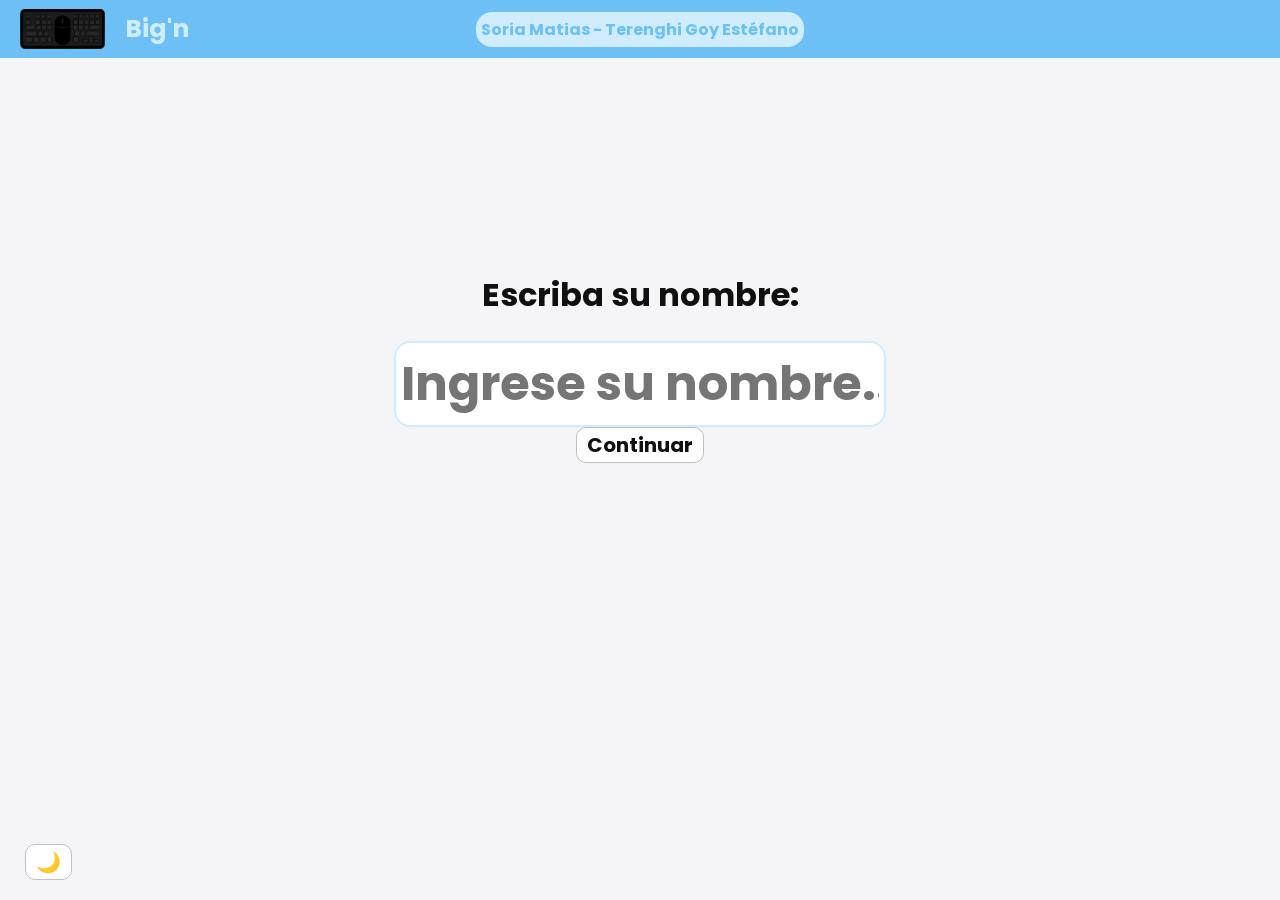
<file: index.html>
<!DOCTYPE html>
<html lang="es">
<head>
    <meta charset="UTF-8">
    <meta name="viewport" content="width=device-width, initial-scale=1.0">
    <title>Nombre de la pag</title>
    <link rel="icon" href="assets/icono/favicon.ico">
    <link rel="stylesheet" href="css/main.css">
    <link rel="stylesheet" href="css/index.css">
    <script src="src/main.js" defer></script>
</head>

<body id="pagina-index">
    <header>
        <div id="logo-y-nombre">
            <img src="assets/icono/icono.png" id="logo">
            <h4 id="nombre-empresa">Big'n</h4>
        </div>

        <div id="nombre-alumnos">
            <p class="elemento-header">Soria Matias - Terenghi Goy Estéfano</p>
        </div>
    </header>

    <main>
        <h1>Escriba su nombre:</h1>
        <input type="text" placeholder="Ingrese su nombre..." id="input-nombre">
        <button id="btn-continuar">Continuar</button>
        <button id="cambiar-tema" class="boton-flotante-tema" aria-label="Cambiar tema">
            <span id="icono">🌙</span>
        </button>
    </main>
    
</body>
</html>
</file>
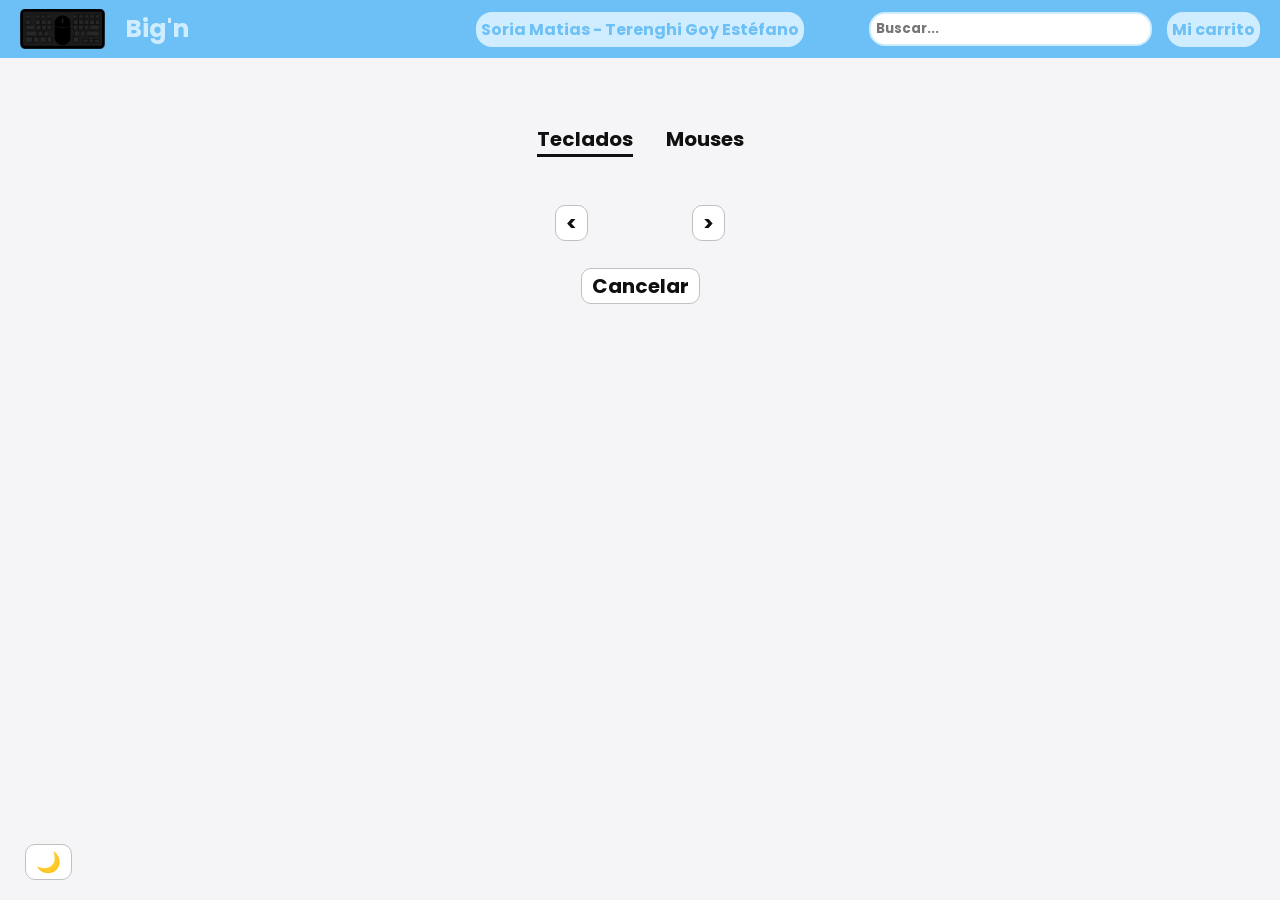
<file: pages/cliente/inicio.html>
<!DOCTYPE html>
<html lang="es">

<head>
    <meta charset="UTF-8">
    <meta name="viewport" content="width=device-width, initial-scale=1.0">
    <title>Nombre de la pag</title>
    <link rel="icon" href="../../assets/icono/favicon.ico">
    <link rel="stylesheet" href="../../css/main.css">
    <link rel="stylesheet" href="../../css/inicio.css">
</head>

<body id="pagina-inicio">
    <header>
        <div id="logo-y-nombre">
            <img src="../../assets/icono/icono.png" id="logo">
            <h4 id="nombre-empresa">Big'n</h4>
        </div>
        
        <div id="nombre-alumnos">
            <p class="elemento-header">Soria Matias - Terenghi Goy Estéfano</p>
        </div>

        <nav id="menu-derecha">
            <input type="text" placeholder="Buscar..." oninput="filtrarProductos(this.value)" id="barra-busqueda">
            <a href="carrito.html" class="elemento-header">Mi carrito</a>
        </nav>
    </header>

    <main>
        <div class="categorias">
            <button class="tipo-producto aparecer">Teclados</button>
            <button class="tipo-producto">Mouses</button>
        </div>

        
        <section id="contenedor-productos"></section>
        <div id="contenedor-paginas">
            <button id="atras"><</button>
            <div id="paginas"></div>
            <button id="adelante">></button>
        </div>

        <button onclick="window.location.href='../../index.html'">Cancelar</button>
        <button id="cambiar-tema" class="boton-flotante-tema" aria-label="Cambiar tema">
            <span id="icono">🌙</span>
        </button>
    </main>
    <script src="../../src/main.js" defer></script>

</body>

</html>
</file>
<file: css/main.css>
@import url('https://fonts.googleapis.com/css2?family=Poppins:wght@400;700&display=swap');

:root{
    --bgc-tema-body: #F5F5F7;
    --texto-tema-body: #101010;
    --bgc-elemento-body: #fff;
    --borde-elemento-body: #c0c0c2;
    --color1-header: #6cc0f5;
    --color2-header: #cfedff;
    --bgc-hover: var(--texto-tema-body);
    --bgc-input-cantidad: white;
    --color-input-cantidad: black;
    --border-input-cantidad: rgb(121, 121, 121);

}

* {
    font-family: 'Poppins', sans-serif;
    font-weight: 700;
    box-sizing: border-box;
}

main {
    margin: 5%;
    text-align: center;
}

body {
    margin: 0;
    background-color: var(--bgc-tema-body);
    color: var(--texto-tema-body);
    transition: background-color 0.3s, color 0.3s;
}

body.modo-oscuro{
    --bgc-tema-body: #101010;
    --texto-tema-body: #fff;
    --bgc-elemento-body: #2B2B2D;
    --borde-elemento-body: #414144;
    --color1-header: #01253b;
    --color2-header: #3f6f8d;
    --bgc-hover: var(--texto-tema-body);
    --bgc-input-cantidad: 2B2B2D;
    --color-input-cantidad: rgb(202, 202, 202);
    --border-input-cantidad: rgb(195, 195, 195);
}
.instantaneo{
    transition: background-color 0s;
}

header {
    position: relative;
    display: flex;
    background-color: var(--color1-header);
    color: var(--color2-header);
    align-items: center;
    padding: 0px 20px;
    gap: 15px;
}

#logo-y-nombre {
    display: flex;
    align-items: center;
    gap: 10px;
    /* border: 1px solid red; */
}

#logo {
    height: 40px;
    width: auto;
    /* border: 1px solid purple; */
}

h4 {
    font-size: 25px;
    margin: 10px;
    /* border: 1px solid blue;  */
} 

a,
a:active,
a:link {
    text-decoration: none;
    /* color: inherit; */
}

button {
    height: 36px;
    padding: 0 10px;
    border: 1px solid var(--borde-elemento-body);
    border-radius: 10px;
    background-color: var(--bgc-elemento-body);
    color: var(--texto-tema-body);
    font-size: 20px;
    cursor: pointer;
    margin: 0 5px;
    transition: all 0.2s ease;
    transition: transform 0s;

}

button:hover {
    background-color: var(--bgc-hover); 
    color: var(--bgc-tema-body);
    border-color: var(--borde-elemento-body);
}

button:active {
    transform: scale(1.2);
}

input {
    border-radius: 16px;
    padding: 5px;
    border: 2px solid var(--color2-header);
}
/*************************************************************/
/* Header general */
/*************************************************************/


#nombre-alumnos {
    position: absolute;
    pointer-events: none;
    left: 0;
    width: 100%;
    text-align: center;
    /* top: 22px; /* era 39px antes */ 
    margin: 0;
    /* border: 1px solid pink; */
}

.elemento-header {
    display: inline-block;
    border-radius: 16px;
    padding: 5px;
    background-color: var(--color2-header);
    color: var(--color1-header);
    width: auto;
}

#menu-derecha {
    display: flex;
    align-items: center;
    /* border: 1px solid green; */
    margin-left: auto;
    gap: 15px;
}

/*************************************************************/
/* Productos JS */
/*************************************************************/

#cambiar-tema{
    position: fixed;    /* Lo saca del flujo normal y lo fija en la pantalla */
    bottom: 20px;       /* Separación de 20px desde abajo */
    left: 20px;
}
</file>
<file: css/index.css>
input {
    width: 55%;
    font-size: 48px;
}

main {
    display: flex;
    flex-direction: column;
    align-items: center;
    margin: 15%;
}
</file>
<file: css/inicio.css>
.input-cantidad::-webkit-outer-spin-button,
.input-cantidad::-webkit-inner-spin-button {
    -webkit-appearance: none;
    margin: 0;
}
/* Solo para esconder los controladores de input number que no me dejan centrar bien el numero */

.tipo-producto{
    border: none;
    font-size: 20px;
    background-color: var(--bgc-tema);
    color: var(--texto-tema);
    cursor: pointer;
}

.tipo-producto:hover{
    background-color: inherit;
    color: inherit;
}

.tipo-producto::after{
    content: "";
    width: 0%;
    height: 3px;
    display: block;
    background-color: currentColor;
    opacity: 0;
    transition: 0.3s ease-out;
    margin: 0 auto;
}

.tipo-producto.aparecer::after{
    opacity: 1;
    width: 100%;
}



ul{
    list-style: none;
    padding: 0;
    margin: 0;
    display: flex;
    justify-content: center;
    flex-wrap: wrap; 
    gap: 30px;            
    width: 100%;
}

#contenedor-productos {
    display: flex;
    flex-wrap: wrap;
    justify-content: center;
    margin-top: 50px;
    gap: 20px;

}

.producto {
    display: flex;
    flex-direction: column;
    align-items: center; 
    text-align: center;
    background-color: var(--bgc-elemento-body);
    list-style: none;
    border-radius: 16px;
    border: 2px solid var(--borde-elemento-body);
    width: 300px;
    padding: 20px;
    margin-bottom: 50px;
    height: 470px;
}



.producto button:active {
    transform: scale(1.05);
}


.producto img{
    width: 100%;
    object-fit: contain;
    height: 180px;
}

.producto h3 {
    font-size: 18px;
    font-weight: 600;
    color: var(--texto-tema-body);
    margin: 20px 0 5px 0;
}

.precio-producto {
    font-size: 16px;
    font-weight: 500;
    color: var(--texto-tema-body);
    margin-bottom: 15px;
}

.producto img, .producto h3, .precio-producto, .producto button{
    margin-top: 23px;
}

.producto input{
    width: 50px;
    text-align: center;
    border-color: var(--border-input-cantidad); 
    background-color: var(--bgc-input-cantidad);
    color: var(--color-input-cantidad);
}

.btn-cantidad{
    border-color: var(--border-input-cantidad);
    padding-top: 3px;
}

#contenedor-paginas{
    display: flex;
    justify-content: space-between;
    align-items: center;
    width: 180px;
    margin: 0 auto 30px;
    height: 30px;
    gap: 3px;
}

.numero-pagina{
    width: 20px;
    display: inline-flex;
    justify-content: center;
    align-items: center;
    cursor: pointer;
}
.numero-pagina:hover{
    text-decoration: underline;
}
</file>
